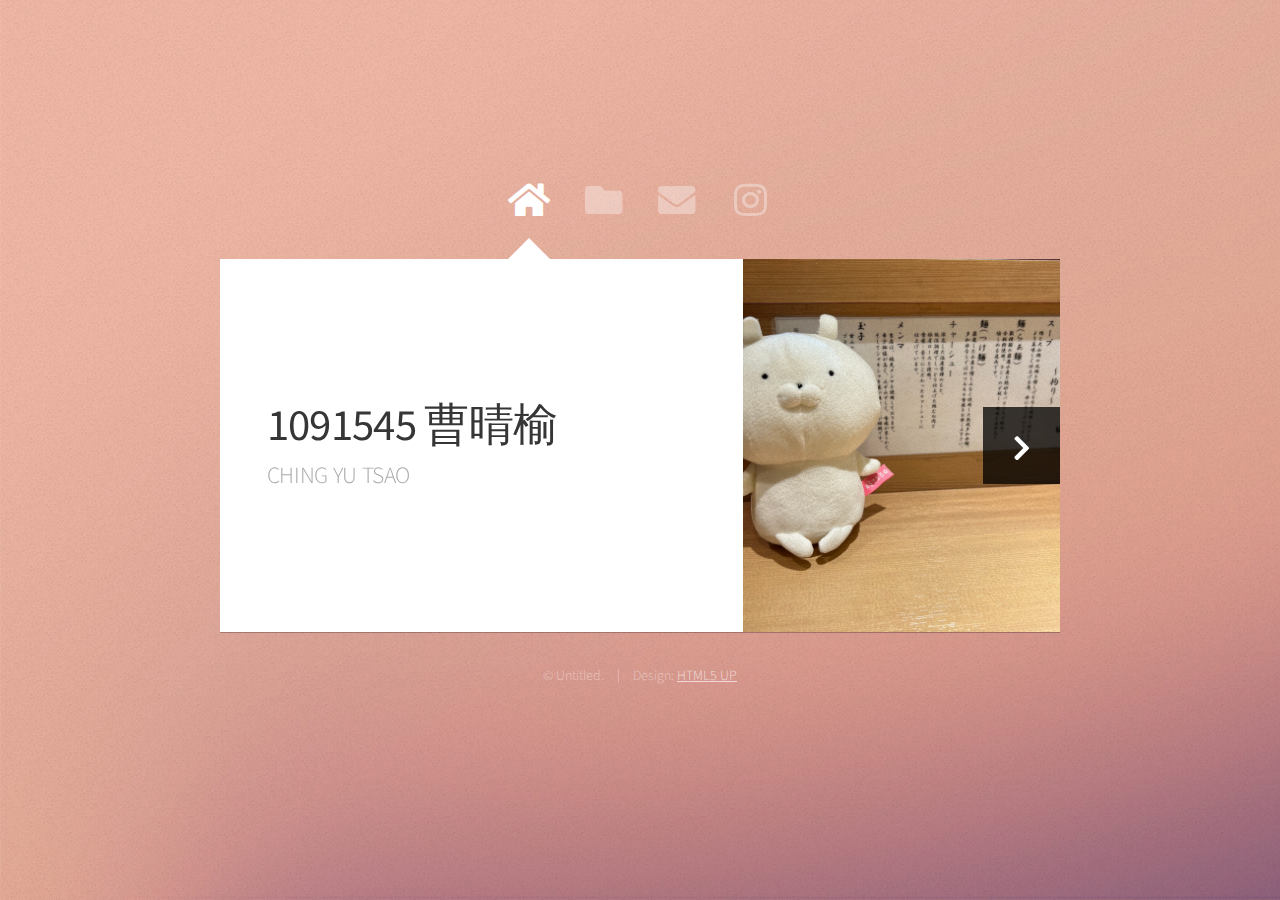
<file: index.html>
<!DOCTYPE HTML>
<html>
	<head>
		<title>1091545 曹晴榆 期中作業</title>
		<meta charset="utf-8" />
		<meta name="viewport" content="width=device-width, initial-scale=1, user-scalable=no" />
		<link rel="stylesheet" href="assets/css/main.css" />
		<noscript><link rel="stylesheet" href="assets/css/noscript.css" /></noscript>
	</head>
	<body class="is-preload">

		<!-- Wrapper-->
			<div id="wrapper">

				<!-- Nav -->
					<nav id="nav">
						<a href="#" class="icon solid fa-home"><span>Home</span></a>
						<a href="#work" class="icon solid fa-folder"><span>Work</span></a>
						<a href="#contact" class="icon solid fa-envelope"><span>Contact</span></a>
						<a href="https://www.instagram.com/chingyuu__/" class="icon brands fa-instagram"><span>Instagram</span></a>
					</nav>

				<!-- Main -->
					<div id="main">

						<!-- Me -->
							<article id="home" class="panel intro">
								<header>
									<h1>1091545 曹晴榆</h1>
									<p>CHING YU TSAO</p>
								</header>
								<a href="#work" class="jumplink pic">
									<span class="arrow icon solid fa-chevron-right"><span>See my work</span></span>
									<img src="images/me.jpg" alt="" />
								</a>
							</article>

						<!-- Work -->
							<article id="work" class="panel">
								<header>
									<h2 align="center">Work</h2>
								</header>
								<p align="center">作品集</p>
								<section>
									<div class="row">
										<div class="col-4 col-6-medium col-12-small">
											<a target="_blank" href="lab1\index.html" class="image fit"><img src="images/pic01.jpg" alt=""></a>
											<p align="center">LAB1</p>
										</div>
										<div class="col-4 col-6-medium col-12-small">
											<a target="_blank" href="lab2/index.html" class="image fit"><img src="images/pic02.jpg" alt=""></a>
											<p align="center">LAB2</p>
										</div>
										<div class="col-4 col-6-medium col-12-small">
											<a target="_blank" href="lab3/index.html" class="image fit"><img src="images/pic03.jpg" alt=""></a>
											<p align="center">LAB3</p>
										</div>
										<div class="col-4 col-6-medium col-12-small">
											<a target="_blank" href="SimpleRPG/index.html" class="image fit"><img src="images/pic04.jpg" alt=""></a>
											<p align="center">LAB4</p>
										</div>
										<div class="col-4 col-6-medium col-12-small">
											<a target="_blank" href="lab5/index.html" class="image fit"><img src="images/pic05.jpg" alt=""></a>
											<p align="center">LAB5</p>
										</div>
										<div class="col-4 col-6-medium col-12-small">
											<a target="_blank" href="SimpleRPG/index.html" class="image fit"><img src="images/pic04.jpg" alt=""></a>
											<p align="center">LAB4</p>
										</div>
										<div class="col-4 col-6-medium col-12-small">
											<a target="_blank" href="mix/index.html" class="image fit"><img src="images/pic05.jpg" alt=""></a>
											<p align="center">圖片合成</p>
										</div>
										<div class="col-4 col-6-medium col-12-small">
											<a target="_blank" href="rss/index.html" class="image fit"><img src="images/pic04.jpg" alt=""></a>
											<p align="center">rss</p>
										</div>
										<div class="col-4 col-6-medium col-12-small">
											<a target="_blank" href="todolist/index.html" class="image fit"><img src="images/pic03.jpg" alt=""></a>
											<p align="center">ToDoList</p>
										</div>
										<div class="col-4 col-6-medium col-12-small">
											<a target="_blank" href="video/index.html" class="image fit"><img src="images/pic02.jpg" alt=""></a>
											<p align="center">video</p>
										</div>
										<div class="col-4 col-6-medium col-12-small">
											<a target="_blank" href="weather/index.html" class="image fit"><img src="images/pic01.jpg" alt=""></a>
											<p align="center">weather</p>
										</div>
										<div class="col-4 col-6-medium col-12-small">
											<a target="_blank" href="presentation2/index.html" class="image fit"><img src="images/pic01.jpg" alt=""></a>
											<p align="center">pre</p>
										</div>
									</div>
								</section>
							</article>

						<!-- Contact -->
							<article id="contact" class="panel">
								<header>
									<h2>Contact Me</h2>
								</header>
								<form action="#" method="post">
									<div>
										<div class="row">
											<div class="col-6 col-12-medium">
												<input type="text" name="name" placeholder="Name" />
											</div>
											<div class="col-6 col-12-medium">
												<input type="text" name="email" placeholder="Email" />
											</div>
											<div class="col-12">
												<input type="text" name="subject" placeholder="Subject" />
											</div>
											<div class="col-12">
												<textarea name="message" placeholder="Message" rows="6"></textarea>
											</div>
											<div class="col-12">
												<input type="submit" value="Send Message" />
											</div>
										</div>
									</div>
								</form>
							</article>

					</div>

				<!-- Footer -->
					<div id="footer">
						<ul class="copyright">
							<li>&copy; Untitled.</li><li>Design: <a href="http://html5up.net">HTML5 UP</a></li>
						</ul>
					</div>

			</div>

		<!-- Scripts -->
			<script src="assets/js/jquery.min.js"></script>
			<script src="assets/js/browser.min.js"></script>
			<script src="assets/js/breakpoints.min.js"></script>
			<script src="assets/js/util.js"></script>
			<script src="assets/js/main.js"></script>

	</body>
</html>
</file>
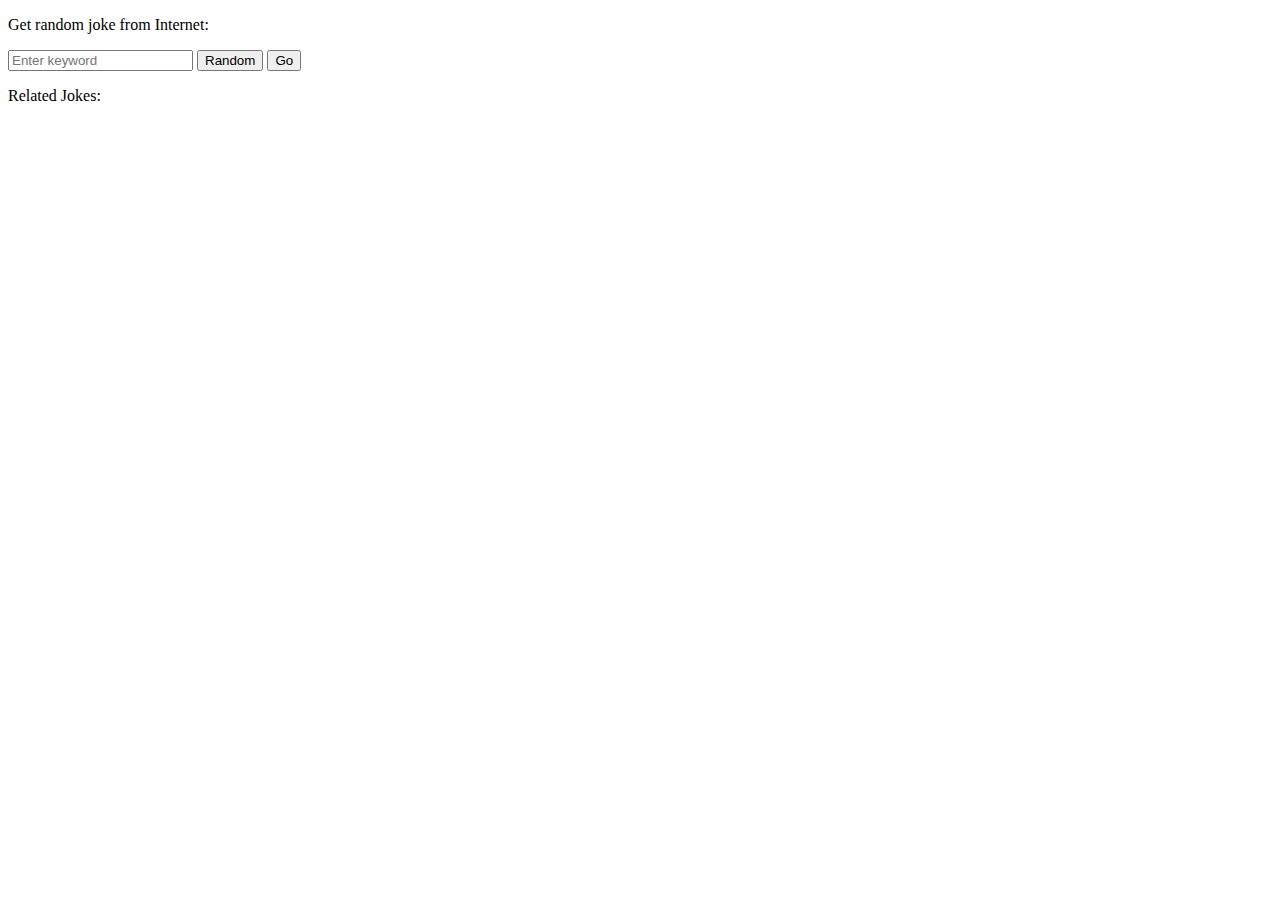
<file: joke/index.html>
<!DOCTYPE html>
<html>
    <head>
        <meta charset="utf-8">
        <title></title>
        <link rel="stylesheet" href="">
    </head>
    <body>
        <div>
            <p>
                Get random joke from Internet:<br>
                <pre id="showData"></pre>
            </p>
        </div>
        <input type="text" id="keywordInput" placeholder="Enter keyword">
        <button id="randomButton">Random</button>
        <button id="goButton">Go</button>
        <div id="relatedJokes">
            <p>Related Jokes:</p>
            <ul id="jokeList"></ul>
        </div>
        <script src="https://code.jquery.com/jquery-3.6.0.min.js"></script>
        <script src="main.js"></script>
    </body>
</html>
</file>
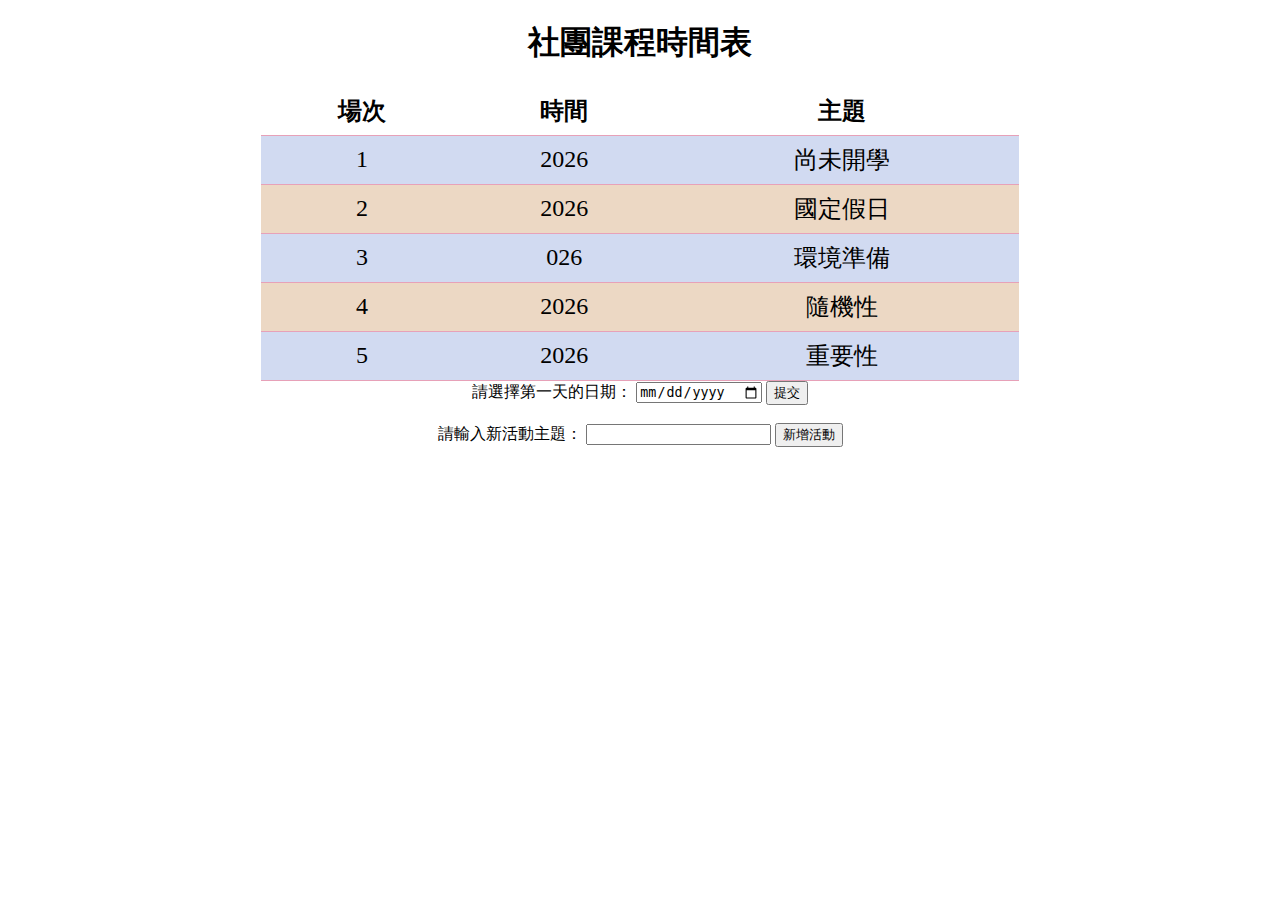
<file: lab2/index.html>
<!DOCTYPE html>
<html>
<head>
    <meta charset="utf-8">
    <title></title>
    <link rel="stylesheet" href="style.css">
    <script src="https://code.jquery.com/jquery-3.6.0.min.js"></script>
</head>
<body>
     <h1>社團課程時間表</h1>
    <table id="courseTable"></table>
    <label for="startDateInput">請選擇第一天的日期：</label>
    <input type="date" id="startDateInput">
    <button id="setStartDate">提交</button>
    <br><br>
    <label for="topicInput">請輸入新活動主題：</label>
    <input type="text" id="topicInput">
    <button id="addTopic">新增活動</button>
    <script src="https://code.jquery.com/jquery-3.6.0.min.js"></script>
    <script src="topic.js" async defer></script>
    <script src="main.js" async defer></script> 
    
</body>
</html>
</file>
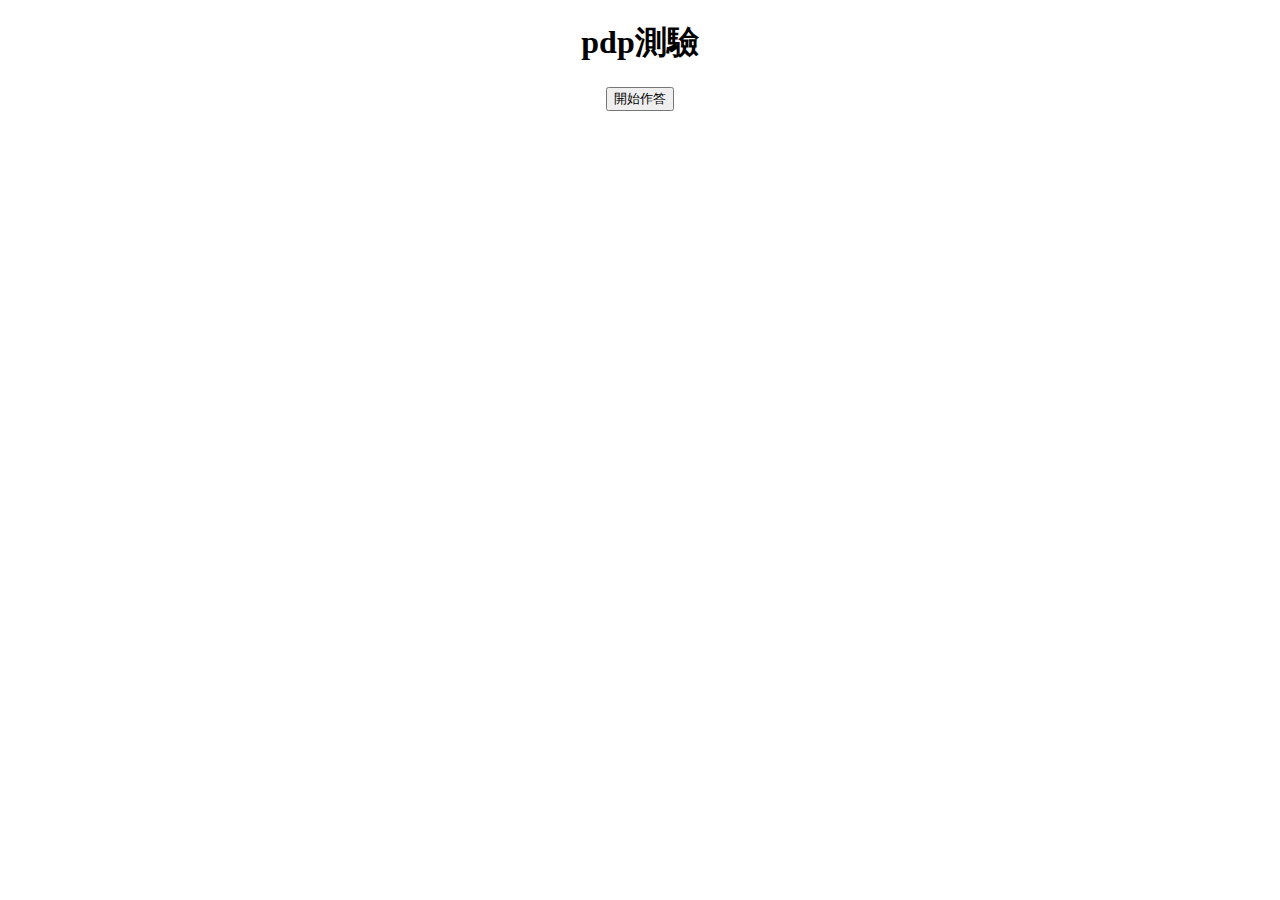
<file: lab3/index.html>
<!DOCTYPE html>
<html>
    <head>
        <meta charset="utf-8">
        <title>MindQuiz</title>
        <link rel="stylesheet"href="style.css">
    </head>
    <body>
        <h1>pdp測驗</h1>
        <div>
            <h2 id="question"></h2>
            <div id="options"></div>
        </div>
        <input id="startButton" type="button" value="開始作答">
        <script src="https://code.jquery.com/jquery-3.6.0.min.js"></script>
        <script src="data.js"></script>
        <script src="main.js"></script>
    </body>
</html>
</file>
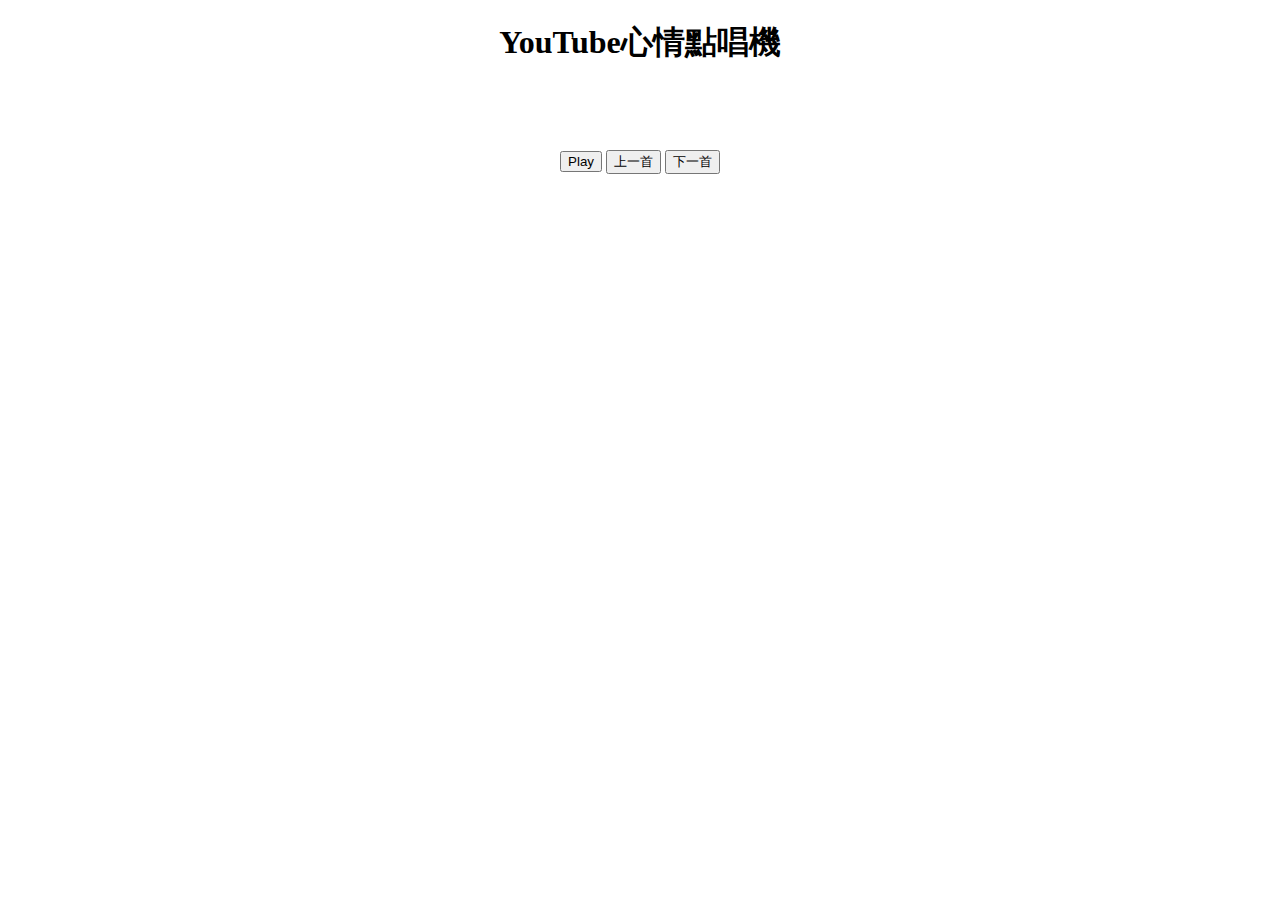
<file: lab5/index.html>
<!DOCTYPEhtml>
<html>
    <head>
        <meta charset="utf-8">
        <title>lab5</title>
        <link rel="stylesheet"href="style.css">
    </head>
    <body>
        <h1>YouTube心情點唱機</h1>
        <h2></h2><!--播放歌曲名稱放這裡-->
        <div id="player"></div><!--YouTubeVideoPlayer--><br>
        <!--<input id="playButton"type="button"value="Play">-->
        <button id="play-pause">Play</button>
        <button id="prev">上一首</button>
        <button id="next">下一首</button>        
        <script src="https://code.jquery.com/jquery-3.6.0.min.js"></script>
        <script src="https://www.youtube.com/iframe_api"></script>
        <script src="playlist.js"></script>
        <script src="main.js"></script>
    </body>
</html>
</file>
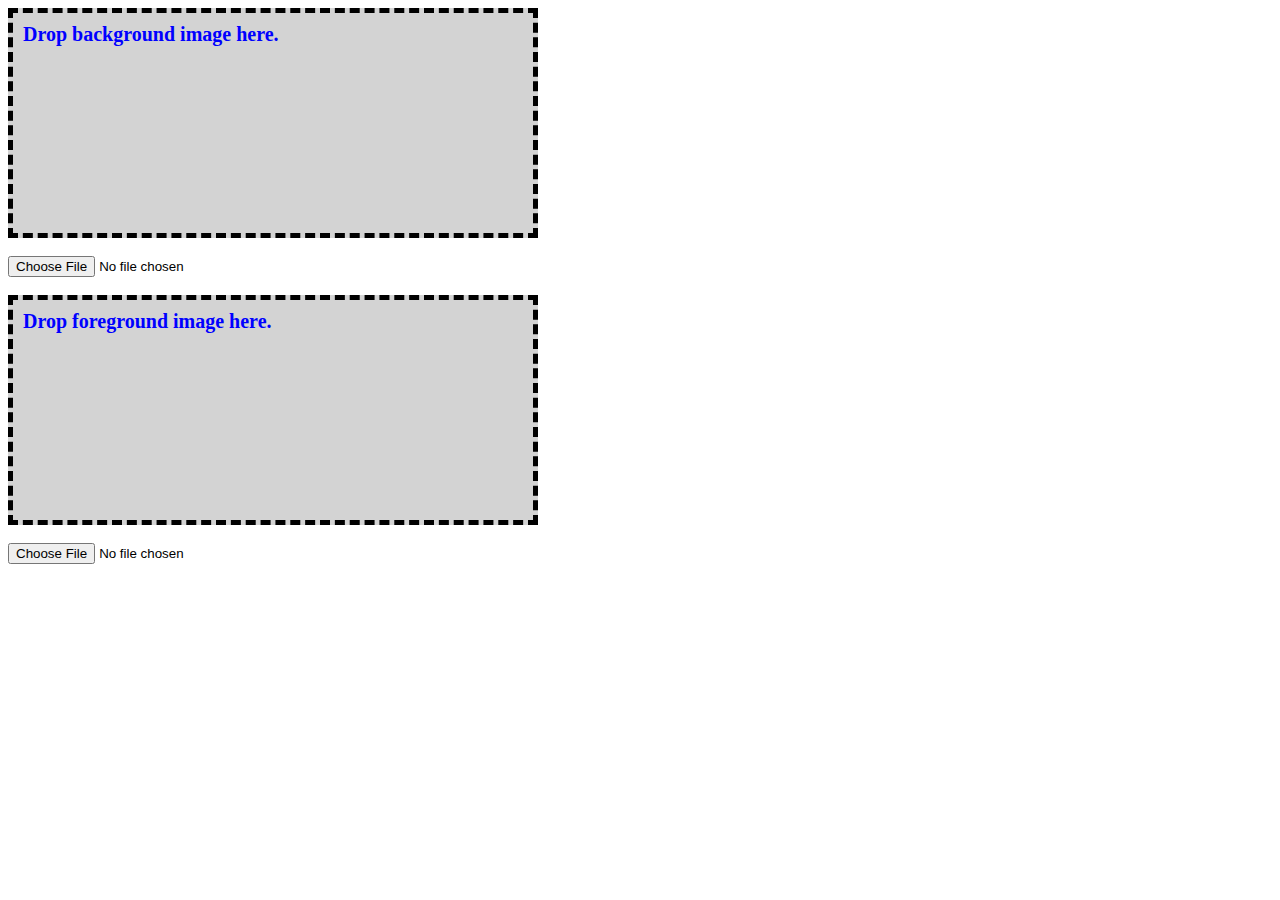
<file: mix/index.html>
<!DOCTYPE html>
<html>
    <head>
        <meta charset="utf-8">
        <title></title>
        <link rel="stylesheet" href="style.css">
    </head>
    <body>
        <div id="dropbox">Drop background image here.</div>
        <br>
        <input type="file" name="backgroundInput" id="backgroundInput" data-target="background-uploader">
        <br><br>
        <div id="dropbox2">Drop foreground image here.</div>
        <br>
        <input type="file" name="foregroundInput" id="foregroundInput" data-target="foreground-uploader">
        <br><br>
        <div id="imageContainer"></div>
        <!-- <button id="resetButton">重新使用</button> -->

        <script src="https://code.jquery.com/jquery-3.6.0.min.js"></script>
        <script src="main.js"></script>
    </body>
</html>
</file>
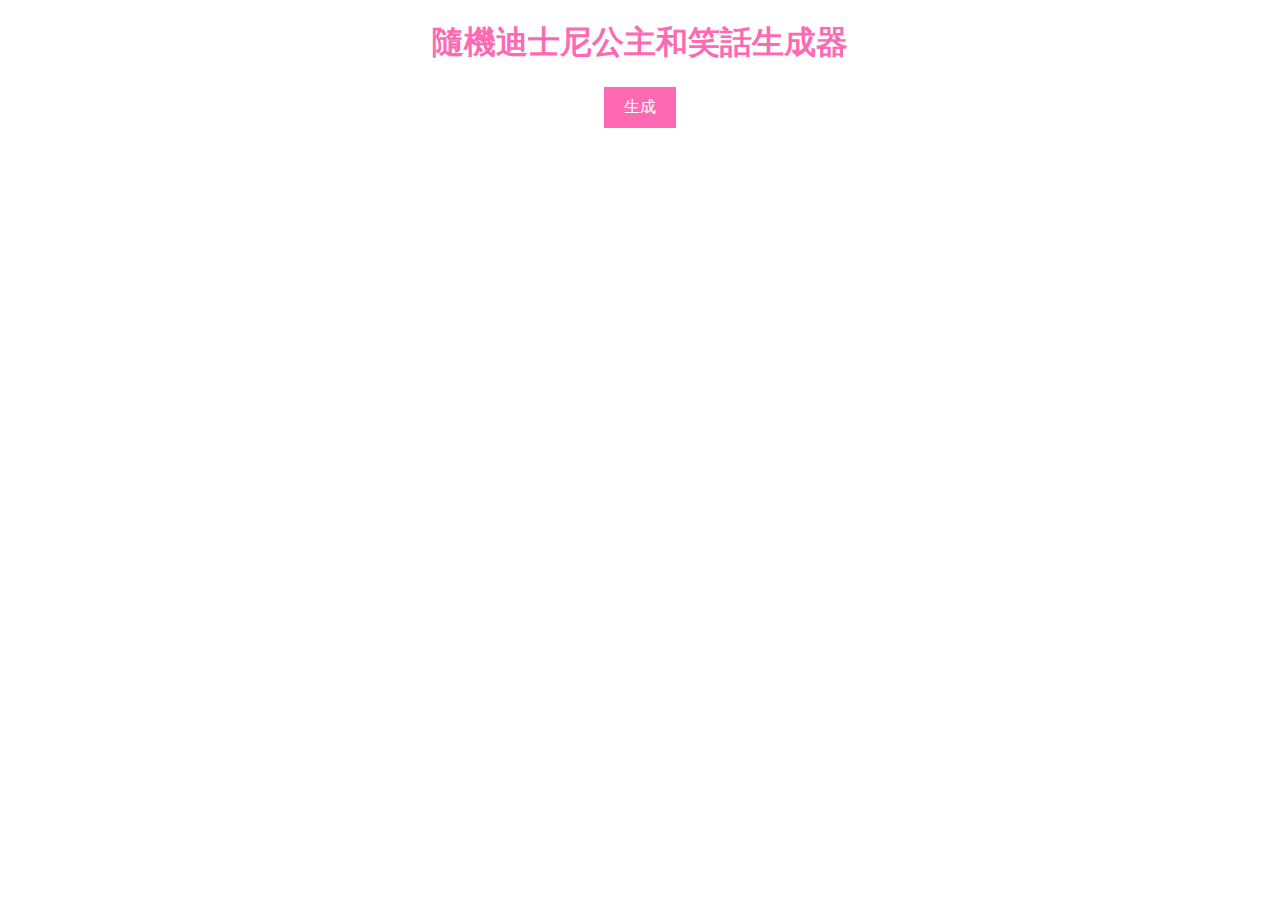
<file: presentation/index.html>
<!DOCTYPE html>
<html>
<head>
    <title>隨機迪士尼公主和笑話生成器</title>
    <script src="script.js"></script>
    <link rel="stylesheet" type="text/css" href="style.css">
</head>
<body>
    <h1>隨機迪士尼公主和笑話生成器</h1>
    <button onclick="generateRandomPrincess()">生成</button>
    <div id="princessInfo"></div>
    <div id="joke"></div>
</body>
</html>
</file>
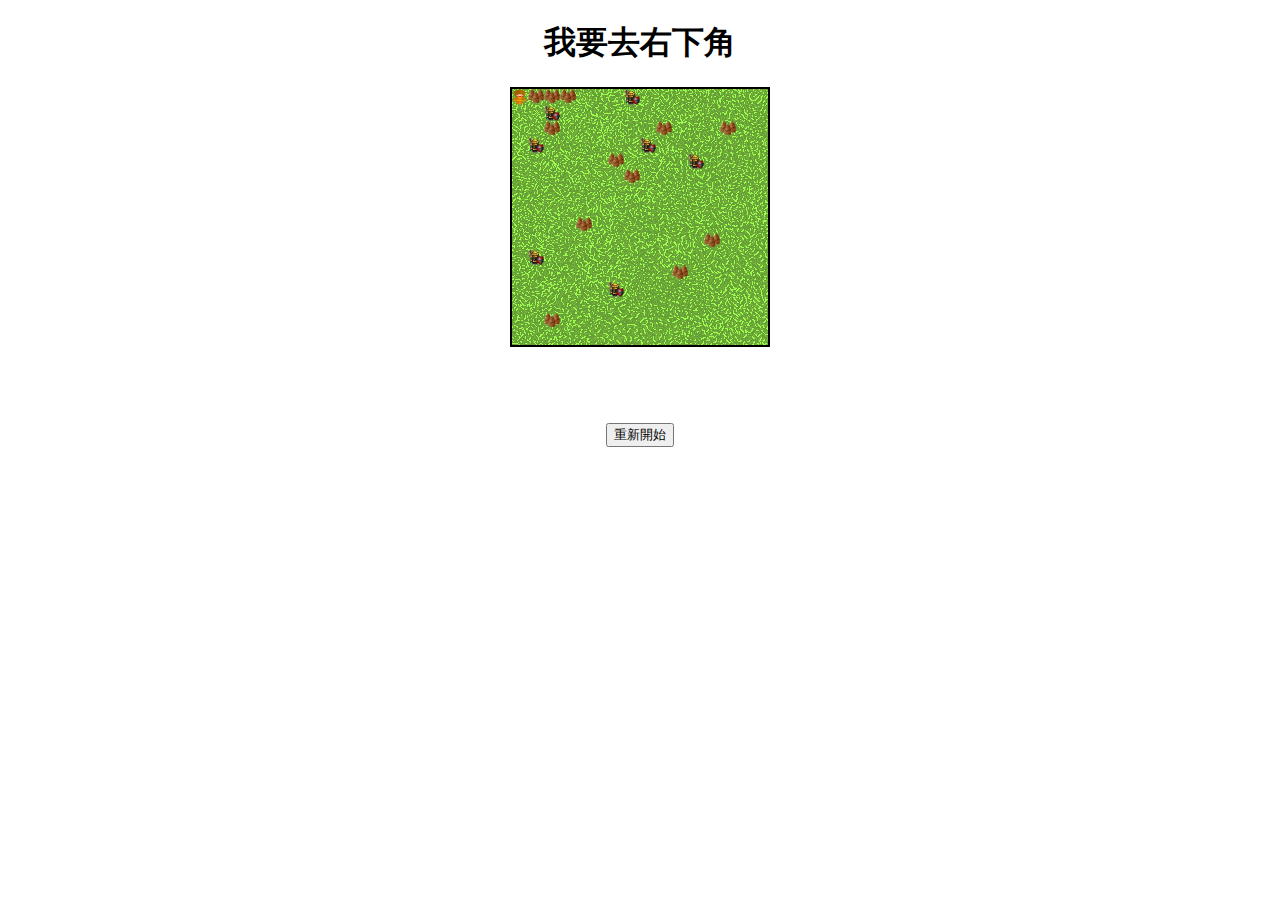
<file: SimpleRPG/index.html>
<!DOCTYPE html>
<html>
    <head>
        <meta charset="utf-8">
        <title>Simple RPG</title>
        <link rel="stylesheet" href="style.css">
    </head>
    <body>
        <h1>我要去右下角</h1>
        <div>
            <canvas id="myCanvas" width="256" height="256"></canvas>
            <p id="talkBox"></p>
        </div>
        <button id="restartBtn">重新開始</button>
        <script src="https://code.jquery.com/jquery-3.6.0.min.js"></script>
        <script src="main.js"></script>
    </body>
</html>
</file>
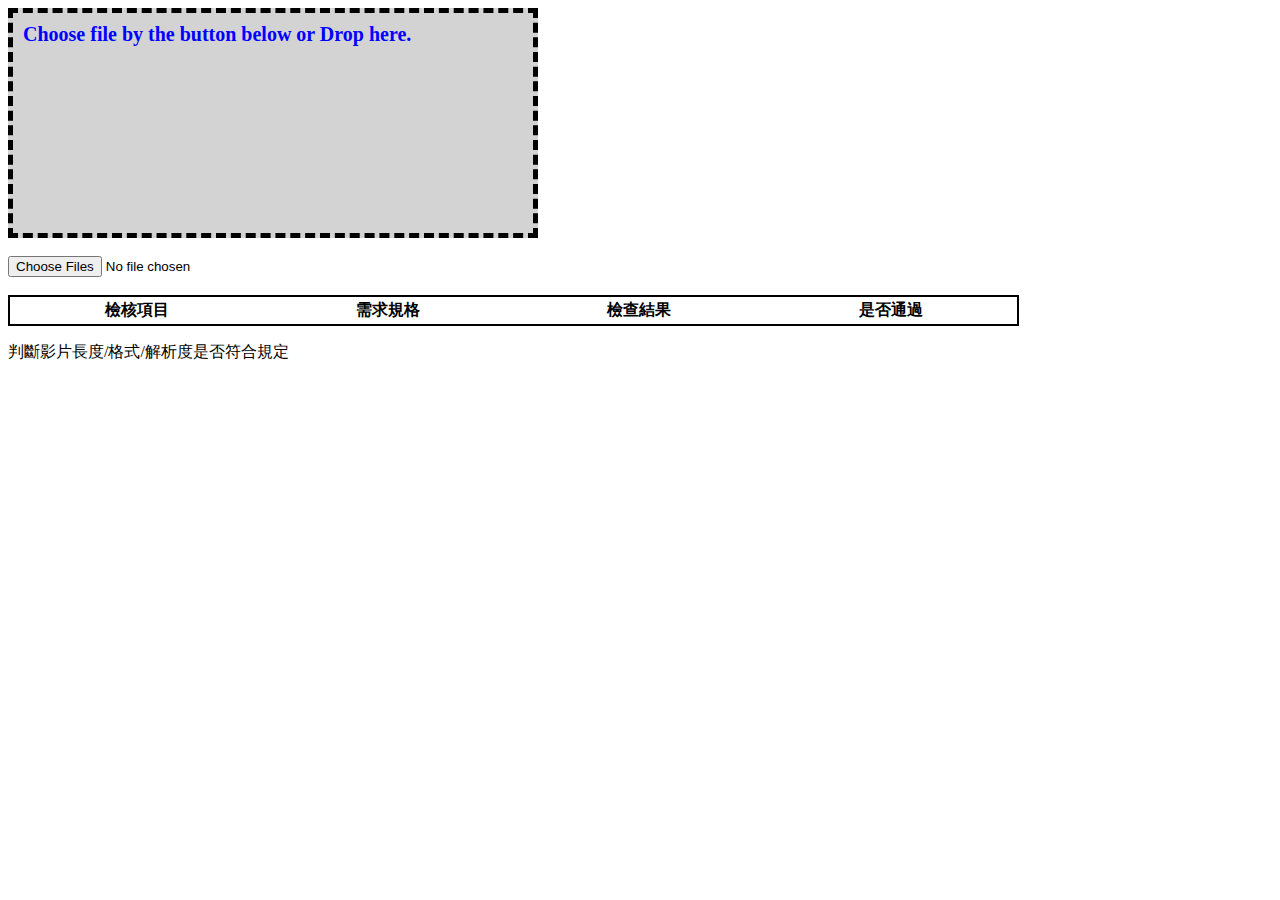
<file: video/index.html>
<!DOCTYPE html>
<html>
    <head>
        <meta charset="utf-8">
        <title></title>
        <link rel="stylesheet" href="style.css">
    </head>
    <body>
        <div id="dropbox">Choose file by the button below or Drop here.</div>
        <br>
        <input type="file" name="inputFile" id="inputFile" data-target="file-uploader" multiple>
        <br><br>
        <table>
            <tr>
                <th>檢核項目</th>
                <th>需求規格</th>
                <th>檢查結果</th>
                <th>是否通過</th>
            </tr>
        </table>
        <p>判斷影片長度/格式/解析度是否符合規定</p>
        <script src="https://code.jquery.com/jquery-3.6.0.min.js"></script>
        <script src="main.js"></script>
    </body>
</html>
</file>
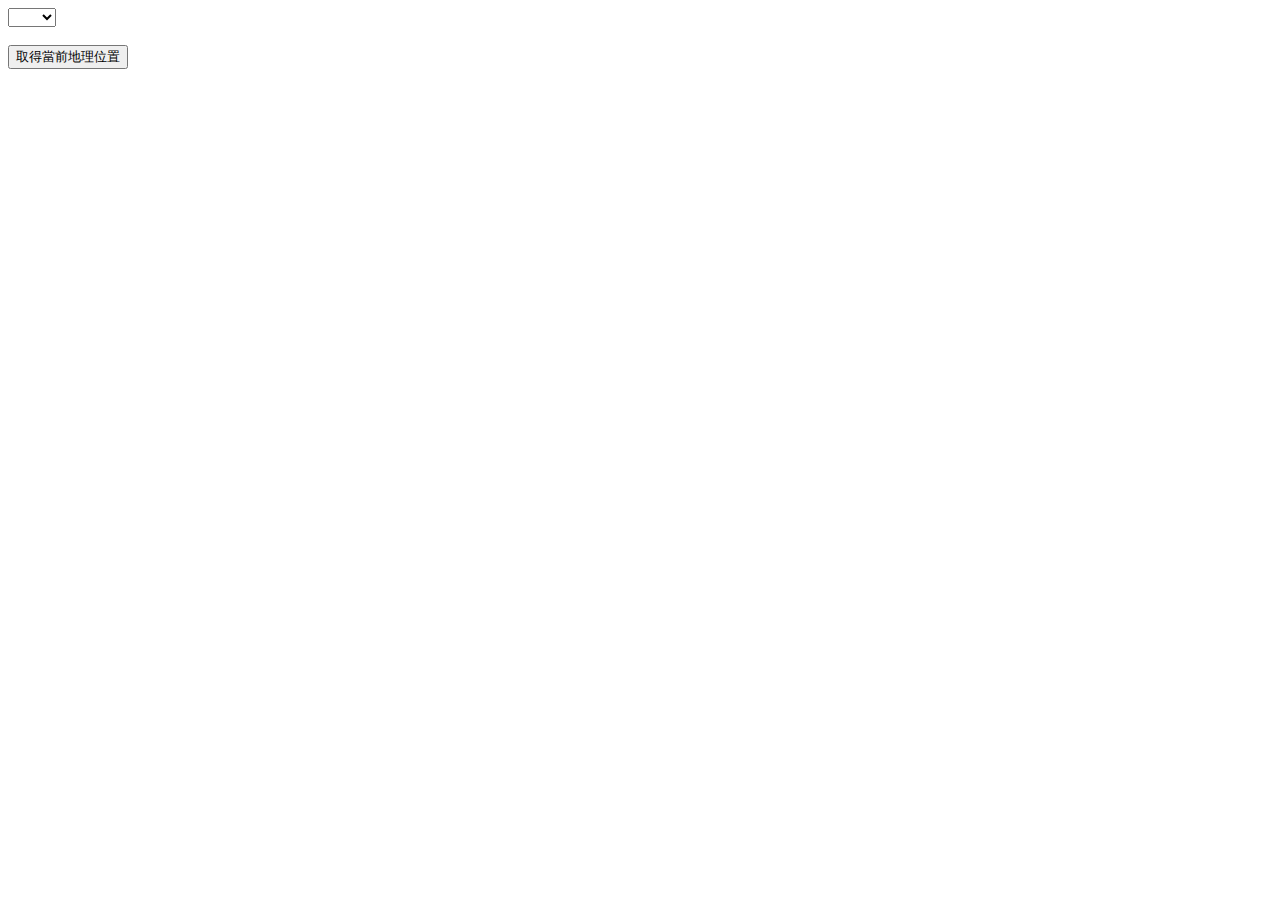
<file: weather/index.html>
<!DOCTYPE html>
<html>
    <head>
        <meta charset="utf-8">
        <title></title>
        <link rel="stylesheet" href="">
    </head>
    <body>
        <select id="citySelect"></select>
        <br>
        <div id="result"></div>
        <br>
        <button id="getLocationButton">取得當前地理位置</button>
        <br>
        <div id="currentLocationResult"></div>
        <script src="https://code.jquery.com/jquery-3.6.0.min.js"></script>
        <script src="main.js"></script>
    </body>
</html>
</file>
<file: assets/css/noscript.css>
/* Wrapper */

	#wrapper {
		opacity: 1 !important;
	}

/* Nav */

	#nav a {
		opacity: 1.0;
	}

		#nav a:before, #nav a:after {
			display: none;
		}

		#nav a span {
			top: 0;
			opacity: 1.0;
		}

			#nav a span:after {
				display: none;
			}

/* Main */

	#main {
		background: none;
		box-shadow: none;
	}

		#main > .panel {
			background: #ffffff;
			margin-bottom: 2em;
		}

			#main > .panel:last-child {
				margin-bottom: 0;
			}
</file>
<file: lab2/style.css>
body {
    text-align: center;
}

table {
    width: 60%;
    margin: auto;
    font-size: 1.5em;
    border-collapse: collapse;
}

th, td {
    border-bottom: 1px solid rgb(231, 161, 184);
    text-align: center;
    padding: 8px;
}

.odd-row {
    background-color: #ecd8c4;
}

.even-row {
    background-color: #d1daf1;
}
</file>
<file: lab3/style.css>
body{
    text-align:center;
}
</file>
<file: lab5/style.css>
body{
    text-align:center;
}
h2{/*預留歌曲名稱顯示空間*/
    height:32px;
    font-size:medium;
}
</file>
<file: mix/style.css>
table{
    border:2px solid black;
    width:80%;
}
td{
    border:1px solid black;
}
#thisFormatResult, #thisDurationResult{
    font-weight:bold;
}
#dropbox{
    width:500px;
    height:200px;
    padding:10px;
    background-color:lightgray;
    color:blue;
    font-weight:bold;
    font-size:20px;
    border:5px dashed black;
}
#dropbox2{
    width:500px;
    height:200px;
    padding:10px;
    background-color:lightgray;
    color:blue;
    font-weight:bold;
    font-size:20px;
    border:5px dashed black;
}
</file>
<file: presentation/style.css>
body {
    text-align: center;
}

h1 {
    color: #FF69B4;
}

button {
    background-color: #FF69B4;
    color: white;
    font-size: 16px;
    padding: 10px 20px;
    border: none;
    cursor: pointer;
}

#princessInfo, #joke {
    margin-top: 20px;
}
</file>
<file: SimpleRPG/style.css>
body{
    text-align: center;
}

canvas{
    border: 2px solid black;
    background-image: url(images/grasses68.gif);
}

#talkBox{
    height: 20px;
    color: brown;
    font-size: 26px;
    font-weight: bold;
}
</file>
<file: video/style.css>
table{
    border:2px solid black;
    width:80%;
}
td{
    border:1px solid black;
}
#thisFormatResult, #thisDurationResult{
    font-weight:bold;
}
#dropbox{
    width:500px;
    height:200px;
    padding:10px;
    background-color:lightgray;
    color:blue;
    font-weight:bold;
    font-size:20px;
    border:5px dashed black;
}
</file>
<file: assets/css/main.css>
@import url("https://fonts.googleapis.com/css?family=Source+Sans+Pro:300,400,300italic,400italic");
@import url("fontawesome-all.min.css");

html, body, div, span, applet, object,
iframe, h1, h2, h3, h4, h5, h6, p, blockquote,
pre, a, abbr, acronym, address, big, cite,
code, del, dfn, em, img, ins, kbd, q, s, samp,
small, strike, strong, sub, sup, tt, var, b,
u, i, center, dl, dt, dd, ol, ul, li, fieldset,
form, label, legend, table, caption, tbody,
tfoot, thead, tr, th, td, article, aside,
canvas, details, embed, figure, figcaption,
footer, header, hgroup, menu, nav, output, ruby,
section, summary, time, mark, audio, video {
	margin: 0;
	padding: 0;
	border: 0;
	font-size: 100%;
	font: inherit;
	vertical-align: baseline;}

article, aside, details, figcaption, figure,
footer, header, hgroup, menu, nav, section {
	display: block;}

body {
	line-height: 1;
}

ol, ul {
	list-style: none;
}

blockquote, q {
	quotes: none;
}

	blockquote:before, blockquote:after, q:before, q:after {
		content: '';
		content: none;
	}

table {
	border-collapse: collapse;
	border-spacing: 0;
}

body {
	-webkit-text-size-adjust: none;
}

mark {
	background-color: transparent;
	color: inherit;
}

input::-moz-focus-inner {
	border: 0;
	padding: 0;
}

input, select, textarea {
	-moz-appearance: none;
	-webkit-appearance: none;
	-ms-appearance: none;
	appearance: none;
}

/* Row */

	.row {
		display: flex;
		flex-wrap: wrap;
		box-sizing: border-box;
		align-items: stretch;
	}

		.row > * {
			box-sizing: border-box;
		}

		.row.gtr-uniform > * > :last-child {
			margin-bottom: 0;
		}

		.row.aln-left {
			justify-content: flex-start;
		}

		.row.aln-center {
			justify-content: center;
		}

		.row.aln-right {
			justify-content: flex-end;
		}

		.row.aln-top {
			align-items: flex-start;
		}

		.row.aln-middle {
			align-items: center;
		}

		.row.aln-bottom {
			align-items: flex-end;
		}

		.row > .imp {
			order: -1;
		}

		.row > .col-1 {
			width: 8.33333%;
		}

		.row > .off-1 {
			margin-left: 8.33333%;
		}

		.row > .col-2 {
			width: 16.66667%;
		}

		.row > .off-2 {
			margin-left: 16.66667%;
		}

		.row > .col-3 {
			width: 25%;
		}

		.row > .off-3 {
			margin-left: 25%;
		}

		.row > .col-4 {
			width: 33.33333%;
		}

		.row > .off-4 {
			margin-left: 33.33333%;
		}

		.row > .col-5 {
			width: 41.66667%;
		}

		.row > .off-5 {
			margin-left: 41.66667%;
		}

		.row > .col-6 {
			width: 50%;
		}

		.row > .off-6 {
			margin-left: 50%;
		}

		.row > .col-7 {
			width: 58.33333%;
		}

		.row > .off-7 {
			margin-left: 58.33333%;
		}

		.row > .col-8 {
			width: 66.66667%;
		}

		.row > .off-8 {
			margin-left: 66.66667%;
		}

		.row > .col-9 {
			width: 75%;
		}

		.row > .off-9 {
			margin-left: 75%;
		}

		.row > .col-10 {
			width: 83.33333%;
		}

		.row > .off-10 {
			margin-left: 83.33333%;
		}

		.row > .col-11 {
			width: 91.66667%;
		}

		.row > .off-11 {
			margin-left: 91.66667%;
		}

		.row > .col-12 {
			width: 100%;
		}

		.row > .off-12 {
			margin-left: 100%;
		}

		.row.gtr-0 {
			margin-top: 0em;
			margin-left: 0em;
		}

			.row.gtr-0 > * {
				padding: 0em 0 0 0em;
			}

			.row.gtr-0.gtr-uniform {
				margin-top: 0em;
			}

				.row.gtr-0.gtr-uniform > * {
					padding-top: 0em;
				}

		.row.gtr-25 {
			margin-top: -0.3125em;
			margin-left: -0.3125em;
		}

			.row.gtr-25 > * {
				padding: 0.3125em 0 0 0.3125em;
			}

			.row.gtr-25.gtr-uniform {
				margin-top: -0.3125em;
			}

				.row.gtr-25.gtr-uniform > * {
					padding-top: 0.3125em;
				}

		.row.gtr-50 {
			margin-top: -0.625em;
			margin-left: -0.625em;
		}

			.row.gtr-50 > * {
				padding: 0.625em 0 0 0.625em;
			}

			.row.gtr-50.gtr-uniform {
				margin-top: -0.625em;
			}

				.row.gtr-50.gtr-uniform > * {
					padding-top: 0.625em;
				}

		.row {
			margin-top: -1.25em;
			margin-left: -1.25em;
		}

			.row > * {
				padding: 1.25em 0 0 1.25em;
			}

			.row.gtr-uniform {
				margin-top: -1.25em;
			}

				.row.gtr-uniform > * {
					padding-top: 1.25em;
				}

		.row.gtr-150 {
			margin-top: -1.875em;
			margin-left: -1.875em;
		}

			.row.gtr-150 > * {
				padding: 1.875em 0 0 1.875em;
			}

			.row.gtr-150.gtr-uniform {
				margin-top: -1.875em;
			}

				.row.gtr-150.gtr-uniform > * {
					padding-top: 1.875em;
				}

		.row.gtr-200 {
			margin-top: -2.5em;
			margin-left: -2.5em;
		}

			.row.gtr-200 > * {
				padding: 2.5em 0 0 2.5em;
			}

			.row.gtr-200.gtr-uniform {
				margin-top: -2.5em;
			}

				.row.gtr-200.gtr-uniform > * {
					padding-top: 2.5em;
				}

		@media screen and (max-width: 1680px) {

			.row {
				display: flex;
				flex-wrap: wrap;
				box-sizing: border-box;
				align-items: stretch;
			}

				.row > * {
					box-sizing: border-box;
				}

				.row.gtr-uniform > * > :last-child {
					margin-bottom: 0;
				}

				.row.aln-left {
					justify-content: flex-start;
				}

				.row.aln-center {
					justify-content: center;
				}

				.row.aln-right {
					justify-content: flex-end;
				}

				.row.aln-top {
					align-items: flex-start;
				}

				.row.aln-middle {
					align-items: center;
				}

				.row.aln-bottom {
					align-items: flex-end;
				}

				.row > .imp-xlarge {
					order: -1;
				}

				.row > .col-1-xlarge {
					width: 8.33333%;
				}

				.row > .off-1-xlarge {
					margin-left: 8.33333%;
				}

				.row > .col-2-xlarge {
					width: 16.66667%;
				}

				.row > .off-2-xlarge {
					margin-left: 16.66667%;
				}

				.row > .col-3-xlarge {
					width: 25%;
				}

				.row > .off-3-xlarge {
					margin-left: 25%;
				}

				.row > .col-4-xlarge {
					width: 33.33333%;
				}

				.row > .off-4-xlarge {
					margin-left: 33.33333%;
				}

				.row > .col-5-xlarge {
					width: 41.66667%;
				}

				.row > .off-5-xlarge {
					margin-left: 41.66667%;
				}

				.row > .col-6-xlarge {
					width: 50%;
				}

				.row > .off-6-xlarge {
					margin-left: 50%;
				}

				.row > .col-7-xlarge {
					width: 58.33333%;
				}

				.row > .off-7-xlarge {
					margin-left: 58.33333%;
				}

				.row > .col-8-xlarge {
					width: 66.66667%;
				}

				.row > .off-8-xlarge {
					margin-left: 66.66667%;
				}

				.row > .col-9-xlarge {
					width: 75%;
				}

				.row > .off-9-xlarge {
					margin-left: 75%;
				}

				.row > .col-10-xlarge {
					width: 83.33333%;
				}

				.row > .off-10-xlarge {
					margin-left: 83.33333%;
				}

				.row > .col-11-xlarge {
					width: 91.66667%;
				}

				.row > .off-11-xlarge {
					margin-left: 91.66667%;
				}

				.row > .col-12-xlarge {
					width: 100%;
				}

				.row > .off-12-xlarge {
					margin-left: 100%;
				}

				.row.gtr-0 {
					margin-top: 0em;
					margin-left: 0em;
				}

					.row.gtr-0 > * {
						padding: 0em 0 0 0em;
					}

					.row.gtr-0.gtr-uniform {
						margin-top: 0em;
					}

						.row.gtr-0.gtr-uniform > * {
							padding-top: 0em;
						}

				.row.gtr-25 {
					margin-top: -0.3125em;
					margin-left: -0.3125em;
				}

					.row.gtr-25 > * {
						padding: 0.3125em 0 0 0.3125em;
					}

					.row.gtr-25.gtr-uniform {
						margin-top: -0.3125em;
					}

						.row.gtr-25.gtr-uniform > * {
							padding-top: 0.3125em;
						}

				.row.gtr-50 {
					margin-top: -0.625em;
					margin-left: -0.625em;
				}

					.row.gtr-50 > * {
						padding: 0.625em 0 0 0.625em;
					}

					.row.gtr-50.gtr-uniform {
						margin-top: -0.625em;
					}

						.row.gtr-50.gtr-uniform > * {
							padding-top: 0.625em;
						}

				.row {
					margin-top: -1.25em;
					margin-left: -1.25em;
				}

					.row > * {
						padding: 1.25em 0 0 1.25em;
					}

					.row.gtr-uniform {
						margin-top: -1.25em;
					}

						.row.gtr-uniform > * {
							padding-top: 1.25em;
						}

				.row.gtr-150 {
					margin-top: -1.875em;
					margin-left: -1.875em;
				}

					.row.gtr-150 > * {
						padding: 1.875em 0 0 1.875em;
					}

					.row.gtr-150.gtr-uniform {
						margin-top: -1.875em;
					}

						.row.gtr-150.gtr-uniform > * {
							padding-top: 1.875em;
						}

				.row.gtr-200 {
					margin-top: -2.5em;
					margin-left: -2.5em;
				}

					.row.gtr-200 > * {
						padding: 2.5em 0 0 2.5em;
					}

					.row.gtr-200.gtr-uniform {
						margin-top: -2.5em;
					}

						.row.gtr-200.gtr-uniform > * {
							padding-top: 2.5em;
						}

		}

		@media screen and (max-width: 1280px) {

			.row {
				display: flex;
				flex-wrap: wrap;
				box-sizing: border-box;
				align-items: stretch;
			}

				.row > * {
					box-sizing: border-box;
				}

				.row.gtr-uniform > * > :last-child {
					margin-bottom: 0;
				}

				.row.aln-left {
					justify-content: flex-start;
				}

				.row.aln-center {
					justify-content: center;
				}

				.row.aln-right {
					justify-content: flex-end;
				}

				.row.aln-top {
					align-items: flex-start;
				}

				.row.aln-middle {
					align-items: center;
				}

				.row.aln-bottom {
					align-items: flex-end;
				}

				.row > .imp-large {
					order: -1;
				}

				.row > .col-1-large {
					width: 8.33333%;
				}

				.row > .off-1-large {
					margin-left: 8.33333%;
				}

				.row > .col-2-large {
					width: 16.66667%;
				}

				.row > .off-2-large {
					margin-left: 16.66667%;
				}

				.row > .col-3-large {
					width: 25%;
				}

				.row > .off-3-large {
					margin-left: 25%;
				}

				.row > .col-4-large {
					width: 33.33333%;
				}

				.row > .off-4-large {
					margin-left: 33.33333%;
				}

				.row > .col-5-large {
					width: 41.66667%;
				}

				.row > .off-5-large {
					margin-left: 41.66667%;
				}

				.row > .col-6-large {
					width: 50%;
				}

				.row > .off-6-large {
					margin-left: 50%;
				}

				.row > .col-7-large {
					width: 58.33333%;
				}

				.row > .off-7-large {
					margin-left: 58.33333%;
				}

				.row > .col-8-large {
					width: 66.66667%;
				}

				.row > .off-8-large {
					margin-left: 66.66667%;
				}

				.row > .col-9-large {
					width: 75%;
				}

				.row > .off-9-large {
					margin-left: 75%;
				}

				.row > .col-10-large {
					width: 83.33333%;
				}

				.row > .off-10-large {
					margin-left: 83.33333%;
				}

				.row > .col-11-large {
					width: 91.66667%;
				}

				.row > .off-11-large {
					margin-left: 91.66667%;
				}

				.row > .col-12-large {
					width: 100%;
				}

				.row > .off-12-large {
					margin-left: 100%;
				}

				.row.gtr-0 {
					margin-top: 0em;
					margin-left: 0em;
				}

					.row.gtr-0 > * {
						padding: 0em 0 0 0em;
					}

					.row.gtr-0.gtr-uniform {
						margin-top: 0em;
					}

						.row.gtr-0.gtr-uniform > * {
							padding-top: 0em;
						}

				.row.gtr-25 {
					margin-top: -0.3125em;
					margin-left: -0.3125em;
				}

					.row.gtr-25 > * {
						padding: 0.3125em 0 0 0.3125em;
					}

					.row.gtr-25.gtr-uniform {
						margin-top: -0.3125em;
					}

						.row.gtr-25.gtr-uniform > * {
							padding-top: 0.3125em;
						}

				.row.gtr-50 {
					margin-top: -0.625em;
					margin-left: -0.625em;
				}

					.row.gtr-50 > * {
						padding: 0.625em 0 0 0.625em;
					}

					.row.gtr-50.gtr-uniform {
						margin-top: -0.625em;
					}

						.row.gtr-50.gtr-uniform > * {
							padding-top: 0.625em;
						}

				.row {
					margin-top: -1.25em;
					margin-left: -1.25em;
				}

					.row > * {
						padding: 1.25em 0 0 1.25em;
					}

					.row.gtr-uniform {
						margin-top: -1.25em;
					}

						.row.gtr-uniform > * {
							padding-top: 1.25em;
						}

				.row.gtr-150 {
					margin-top: -1.875em;
					margin-left: -1.875em;
				}

					.row.gtr-150 > * {
						padding: 1.875em 0 0 1.875em;
					}

					.row.gtr-150.gtr-uniform {
						margin-top: -1.875em;
					}

						.row.gtr-150.gtr-uniform > * {
							padding-top: 1.875em;
						}

				.row.gtr-200 {
					margin-top: -2.5em;
					margin-left: -2.5em;
				}

					.row.gtr-200 > * {
						padding: 2.5em 0 0 2.5em;
					}

					.row.gtr-200.gtr-uniform {
						margin-top: -2.5em;
					}

						.row.gtr-200.gtr-uniform > * {
							padding-top: 2.5em;
						}

		}

		@media screen and (max-width: 980px) {

			.row {
				display: flex;
				flex-wrap: wrap;
				box-sizing: border-box;
				align-items: stretch;
			}

				.row > * {
					box-sizing: border-box;
				}

				.row.gtr-uniform > * > :last-child {
					margin-bottom: 0;
				}

				.row.aln-left {
					justify-content: flex-start;
				}

				.row.aln-center {
					justify-content: center;
				}

				.row.aln-right {
					justify-content: flex-end;
				}

				.row.aln-top {
					align-items: flex-start;
				}

				.row.aln-middle {
					align-items: center;
				}

				.row.aln-bottom {
					align-items: flex-end;
				}

				.row > .imp-medium {
					order: -1;
				}

				.row > .col-1-medium {
					width: 8.33333%;
				}

				.row > .off-1-medium {
					margin-left: 8.33333%;
				}

				.row > .col-2-medium {
					width: 16.66667%;
				}

				.row > .off-2-medium {
					margin-left: 16.66667%;
				}

				.row > .col-3-medium {
					width: 25%;
				}

				.row > .off-3-medium {
					margin-left: 25%;
				}

				.row > .col-4-medium {
					width: 33.33333%;
				}

				.row > .off-4-medium {
					margin-left: 33.33333%;
				}

				.row > .col-5-medium {
					width: 41.66667%;
				}

				.row > .off-5-medium {
					margin-left: 41.66667%;
				}

				.row > .col-6-medium {
					width: 50%;
				}

				.row > .off-6-medium {
					margin-left: 50%;
				}

				.row > .col-7-medium {
					width: 58.33333%;
				}

				.row > .off-7-medium {
					margin-left: 58.33333%;
				}

				.row > .col-8-medium {
					width: 66.66667%;
				}

				.row > .off-8-medium {
					margin-left: 66.66667%;
				}

				.row > .col-9-medium {
					width: 75%;
				}

				.row > .off-9-medium {
					margin-left: 75%;
				}

				.row > .col-10-medium {
					width: 83.33333%;
				}

				.row > .off-10-medium {
					margin-left: 83.33333%;
				}

				.row > .col-11-medium {
					width: 91.66667%;
				}

				.row > .off-11-medium {
					margin-left: 91.66667%;
				}

				.row > .col-12-medium {
					width: 100%;
				}

				.row > .off-12-medium {
					margin-left: 100%;
				}

				.row.gtr-0 {
					margin-top: 0em;
					margin-left: 0em;
				}

					.row.gtr-0 > * {
						padding: 0em 0 0 0em;
					}

					.row.gtr-0.gtr-uniform {
						margin-top: 0em;
					}

						.row.gtr-0.gtr-uniform > * {
							padding-top: 0em;
						}

				.row.gtr-25 {
					margin-top: -0.3125em;
					margin-left: -0.3125em;
				}

					.row.gtr-25 > * {
						padding: 0.3125em 0 0 0.3125em;
					}

					.row.gtr-25.gtr-uniform {
						margin-top: -0.3125em;
					}

						.row.gtr-25.gtr-uniform > * {
							padding-top: 0.3125em;
						}

				.row.gtr-50 {
					margin-top: -0.625em;
					margin-left: -0.625em;
				}

					.row.gtr-50 > * {
						padding: 0.625em 0 0 0.625em;
					}

					.row.gtr-50.gtr-uniform {
						margin-top: -0.625em;
					}

						.row.gtr-50.gtr-uniform > * {
							padding-top: 0.625em;
						}

				.row {
					margin-top: -1.25em;
					margin-left: -1.25em;
				}

					.row > * {
						padding: 1.25em 0 0 1.25em;
					}

					.row.gtr-uniform {
						margin-top: -1.25em;
					}

						.row.gtr-uniform > * {
							padding-top: 1.25em;
						}

				.row.gtr-150 {
					margin-top: -1.875em;
					margin-left: -1.875em;
				}

					.row.gtr-150 > * {
						padding: 1.875em 0 0 1.875em;
					}

					.row.gtr-150.gtr-uniform {
						margin-top: -1.875em;
					}

						.row.gtr-150.gtr-uniform > * {
							padding-top: 1.875em;
						}

				.row.gtr-200 {
					margin-top: -2.5em;
					margin-left: -2.5em;
				}

					.row.gtr-200 > * {
						padding: 2.5em 0 0 2.5em;
					}

					.row.gtr-200.gtr-uniform {
						margin-top: -2.5em;
					}

						.row.gtr-200.gtr-uniform > * {
							padding-top: 2.5em;
						}

		}

		@media screen and (max-width: 736px) {

			.row {
				display: flex;
				flex-wrap: wrap;
				box-sizing: border-box;
				align-items: stretch;
			}

				.row > * {
					box-sizing: border-box;
				}

				.row.gtr-uniform > * > :last-child {
					margin-bottom: 0;
				}

				.row.aln-left {
					justify-content: flex-start;
				}

				.row.aln-center {
					justify-content: center;
				}

				.row.aln-right {
					justify-content: flex-end;
				}

				.row.aln-top {
					align-items: flex-start;
				}

				.row.aln-middle {
					align-items: center;
				}

				.row.aln-bottom {
					align-items: flex-end;
				}

				.row > .imp-small {
					order: -1;
				}

				.row > .col-1-small {
					width: 8.33333%;
				}

				.row > .off-1-small {
					margin-left: 8.33333%;
				}

				.row > .col-2-small {
					width: 16.66667%;
				}

				.row > .off-2-small {
					margin-left: 16.66667%;
				}

				.row > .col-3-small {
					width: 25%;
				}

				.row > .off-3-small {
					margin-left: 25%;
				}

				.row > .col-4-small {
					width: 33.33333%;
				}

				.row > .off-4-small {
					margin-left: 33.33333%;
				}

				.row > .col-5-small {
					width: 41.66667%;
				}

				.row > .off-5-small {
					margin-left: 41.66667%;
				}

				.row > .col-6-small {
					width: 50%;
				}

				.row > .off-6-small {
					margin-left: 50%;
				}

				.row > .col-7-small {
					width: 58.33333%;
				}

				.row > .off-7-small {
					margin-left: 58.33333%;
				}

				.row > .col-8-small {
					width: 66.66667%;
				}

				.row > .off-8-small {
					margin-left: 66.66667%;
				}

				.row > .col-9-small {
					width: 75%;
				}

				.row > .off-9-small {
					margin-left: 75%;
				}

				.row > .col-10-small {
					width: 83.33333%;
				}

				.row > .off-10-small {
					margin-left: 83.33333%;
				}

				.row > .col-11-small {
					width: 91.66667%;
				}

				.row > .off-11-small {
					margin-left: 91.66667%;
				}

				.row > .col-12-small {
					width: 100%;
				}

				.row > .off-12-small {
					margin-left: 100%;
				}

				.row.gtr-0 {
					margin-top: 0em;
					margin-left: 0em;
				}

					.row.gtr-0 > * {
						padding: 0em 0 0 0em;
					}

					.row.gtr-0.gtr-uniform {
						margin-top: 0em;
					}

						.row.gtr-0.gtr-uniform > * {
							padding-top: 0em;
						}

				.row.gtr-25 {
					margin-top: -0.3125em;
					margin-left: -0.3125em;
				}

					.row.gtr-25 > * {
						padding: 0.3125em 0 0 0.3125em;
					}

					.row.gtr-25.gtr-uniform {
						margin-top: -0.3125em;
					}

						.row.gtr-25.gtr-uniform > * {
							padding-top: 0.3125em;
						}

				.row.gtr-50 {
					margin-top: -0.625em;
					margin-left: -0.625em;
				}

					.row.gtr-50 > * {
						padding: 0.625em 0 0 0.625em;
					}

					.row.gtr-50.gtr-uniform {
						margin-top: -0.625em;
					}

						.row.gtr-50.gtr-uniform > * {
							padding-top: 0.625em;
						}

				.row {
					margin-top: -1.25em;
					margin-left: -1.25em;
				}

					.row > * {
						padding: 1.25em 0 0 1.25em;
					}

					.row.gtr-uniform {
						margin-top: -1.25em;
					}

						.row.gtr-uniform > * {
							padding-top: 1.25em;
						}

				.row.gtr-150 {
					margin-top: -1.875em;
					margin-left: -1.875em;
				}

					.row.gtr-150 > * {
						padding: 1.875em 0 0 1.875em;
					}

					.row.gtr-150.gtr-uniform {
						margin-top: -1.875em;
					}

						.row.gtr-150.gtr-uniform > * {
							padding-top: 1.875em;
						}

				.row.gtr-200 {
					margin-top: -2.5em;
					margin-left: -2.5em;
				}

					.row.gtr-200 > * {
						padding: 2.5em 0 0 2.5em;
					}

					.row.gtr-200.gtr-uniform {
						margin-top: -2.5em;
					}

						.row.gtr-200.gtr-uniform > * {
							padding-top: 2.5em;
						}

		}

/* Basic */

	html {
		box-sizing: border-box;
	}

	*, *:before, *:after {
		box-sizing: inherit;
	}

	body {
		background-image: url("images/overlay.png"), url("images/bg.jpg");
		background-repeat: repeat, no-repeat;
		background-size: auto, 100% 100%;
		background-attachment: fixed;
		overflow-y: scroll;
	}

		body.is-preload *, body.is-preload *:before, body.is-preload *:after {
			-moz-animation: none !important;
			-webkit-animation: none !important;
			-ms-animation: none !important;
			animation: none !important;
			-moz-transition: none !important;
			-webkit-transition: none !important;
			-ms-transition: none !important;
			transition: none !important;
		}

	body, input, textarea, select {
		font-family: 'Source Sans Pro', sans-serif;
		font-weight: 300;
		color: #777777;
		font-size: 20pt;
		line-height: 1.75em;
	}

		@media screen and (max-width: 1680px) {

			body, input, textarea, select {
				font-size: 15pt;
			}

		}

		@media screen and (max-width: 1280px) {

			body, input, textarea, select {
				font-size: 14pt;
			}

		}

		@media screen and (max-width: 736px) {

			body, input, textarea, select {
				font-size: 12pt;
			}

		}

		@media screen and (max-width: 360px) {

			body, input, textarea, select {
				font-size: 11pt;
			}

		}

	strong, b, h1, h2, h3, h4, h5, h6 {
		font-weight: 400;
		color: #363636;
	}

	h1 {
		font-size: 2.4em;
		letter-spacing: -0.015em;
	}

	h2 {
		font-size: 1.8em;
		letter-spacing: -0.015em;
	}

	h3, h4, h5, h6 {
		font-size: 1.25em;
		letter-spacing: -0.015em;
	}

	@media screen and (max-width: 736px) {

		h1 {
			font-size: 1.75em;
		}

		h2 {
			font-size: 1.375em;
		}

		h3, h4, h5, h6 {
			font-size: 1em;
		}

	}

	blockquote {
		border-left: solid 0.5em #ddd;
		padding: 1em 0 1em 2em;
		font-style: italic;
	}

	em, i {
		font-style: italic;
	}

	hr {
		border: 0;
		border-top: solid 1px #ddd;
		padding: 1.5em 0 0 0;
		margin: 1.75em 0 0 0;
	}

	sub {
		position: relative;
		top: 0.5em;
		font-size: 0.8em;
	}

	sup {
		position: relative;
		top: -0.5em;
		font-size: 0.8em;
	}

	br.clear {
		clear: both;
	}

	p, ul, ol, dl, table, blockquote, form {
		margin-bottom: 2em;
	}

/* Table */

	table {
		width: 100%;
	}

		table.default tbody tr {
			border-bottom: solid 1px #f4f4f4;
		}

		table.default td {
			padding: 0.5em 1em 0.5em 1em;
		}

		table.default th {
			text-align: left;
			font-weight: 400;
			padding: 0.5em 1em 0.5em 1em;
		}

		table.default thead {
			border-bottom: solid 2px #f4f4f4;
		}

/* Form */

	form label {
		display: block;
		font-weight: 400;
		color: #363636;
		margin: 0 0 1em 0;
	}

	form input[type="text"],
	form input[type="email"],
	form input[type="password"],
	form select,
	form textarea {
		-webkit-appearance: none;
		border: 0;
		background: #f4f4f4;
		padding: 0.75em;
		width: 100%;
		-moz-transition: background-color .25s ease-in-out;
		-webkit-transition: background-color .25s ease-in-out;
		-ms-transition: background-color .25s ease-in-out;
		transition: background-color .25s ease-in-out;
	}

		form input[type="text"]:focus,
		form input[type="email"]:focus,
		form input[type="password"]:focus,
		form select:focus,
		form textarea:focus {
			background: #f8f8f8;
		}

	form input[type="text"],
	form input[type="email"],
	form input[type="password"],
	form select {
		line-height: 1.35em;
	}

	form ::-webkit-input-placeholder {
		color: #999;
	}

	form :-moz-placeholder {
		color: #999;
	}

	form ::-moz-placeholder {
		color: #999;
	}

	form :-ms-input-placeholder {
		color: #999;
	}

/* Section/Article */

	section, article {
		margin-bottom: 3em;
	}

		section > :last-child, section:last-child, article > :last-child, article:last-child {
			margin-bottom: 0;
		}

	header {
		margin: 0 0 1.5em 0;
	}

		header > p {
			margin: 0.5em 0 0 0;
			color: #aaa;
		}

		@media screen and (max-width: 736px) {

			header {
				margin: 0 0 1em 0;
			}

		}

/* Image */

	.image {
		display: inline-block;
	}

		.image img {
			display: block;
			width: 100%;
		}

		.image.fit {
			display: block;
			width: 100%;
		}

		.image.featured {
			display: block;
			width: 100%;
			margin: 0 0 2em 0;
		}

		.image.left {
			float: left;
			margin: 0 2em 2em 0;
		}

		.image.centered {
			display: block;
			margin: 0 0 2em 0;
		}

			.image.centered img {
				margin: 0 auto;
				width: auto;
			}

/* Button */

	input[type="button"],
	input[type="submit"],
	input[type="reset"],
	button,
	.button {
		-moz-transition: background-color .25s ease-in-out;
		-webkit-transition: background-color .25s ease-in-out;
		-ms-transition: background-color .25s ease-in-out;
		transition: background-color .25s ease-in-out;
		-webkit-appearance: none;
		display: inline-block;
		background-color: #222222;
		color: #ffffff;
		border: 0;
		cursor: pointer;
		outline: 0;
		padding: 0.7em 1.5em 0.7em 1.5em;
	}

		input[type="button"]:hover,
		input[type="submit"]:hover,
		input[type="reset"]:hover,
		button:hover,
		.button:hover {
			background-color: #333333;
		}

		input[type="button"]:active,
		input[type="submit"]:active,
		input[type="reset"]:active,
		button:active,
		.button:active {
			background-color: #444444;
		}

		input[type="button"].alt,
		input[type="submit"].alt,
		input[type="reset"].alt,
		button.alt,
		.button.alt {
			background-color: #777777;
		}

			input[type="button"].alt:hover,
			input[type="submit"].alt:hover,
			input[type="reset"].alt:hover,
			button.alt:hover,
			.button.alt:hover {
				background-color: #888888;
			}

			input[type="button"].alt:active,
			input[type="submit"].alt:active,
			input[type="reset"].alt:active,
			button.alt:active,
			.button.alt:active {
				background-color: #999999;
			}

		input[type="button"].small,
		input[type="submit"].small,
		input[type="reset"].small,
		button.small,
		.button.small {
			font-size: 0.75em;
		}

		input[type="button"].large,
		input[type="submit"].large,
		input[type="reset"].large,
		button.large,
		.button.large {
			font-size: 1.25em;
			padding: 0.5em 1.25em 0.5em 1.25em;
		}

		input[type="button"].xlarge,
		input[type="submit"].xlarge,
		input[type="reset"].xlarge,
		button.xlarge,
		.button.xlarge {
			font-size: 1.5em;
			padding: 0.5em 1.25em 0.5em 1.25em;
		}

		@media screen and (max-width: 736px) {

			input[type="button"],
			input[type="submit"],
			input[type="reset"],
			button,
			.button {
				width: 100%;
			}

		}

/* List */

	ul {
		list-style: disc;
		padding-left: 1em;
	}

		ul li {
			padding-left: 0.5em;
		}

	ol {
		list-style: decimal;
		padding-left: 1.25em;
	}

		ol li {
			padding-left: 0.25em;
		}

/* Actions */

	ul.actions {
		list-style: none;
		padding-left: 0;
	}

		ul.actions li {
			display: inline-block;
			padding-left: 0;
			margin: 0 0 0 0.5em;
		}

			ul.actions li:first-child {
				margin-left: 0;
			}

		@media screen and (max-width: 736px) {

			ul.actions li {
				display: block;
				margin: 0.75em 0 0 0;
			}

				ul.actions li:first-child {
					margin-top: 0;
				}

		}

/* Icons */

	.icon {
		text-decoration: none;
		position: relative;
		text-decoration: none;
	}

		.icon:before {
			-moz-osx-font-smoothing: grayscale;
			-webkit-font-smoothing: antialiased;
			display: inline-block;
			font-style: normal;
			font-variant: normal;
			text-rendering: auto;
			line-height: 1;
			text-transform: none !important;
			font-family: 'Font Awesome 5 Free';
			font-weight: 400;
		}

		.icon.solid:before {
			font-weight: 900;
		}

		.icon.brands:before {
			font-family: 'Font Awesome 5 Brands';
		}

		.icon:before {
			line-height: inherit;
		}

		.icon > .label {
			display: none;
		}

/* Nav */

	#nav {
		text-align: center;
		height: 4.25em;
		cursor: default;
	}

		#nav a {
			position: relative;
			display: inline-block;
			color: #ffffff;
			width: 1em;
			height: 1em;
			line-height: 0.9em;
			font-size: 2.5em;
			margin: 0 0.25em 0 0.25em;
			opacity: 0.35;
			outline: 0;
			-moz-transition: opacity .25s ease-in-out;
			-webkit-transition: opacity .25s ease-in-out;
			-ms-transition: opacity .25s ease-in-out;
			transition: opacity .25s ease-in-out;
		}

			#nav a.icon:before {
				padding-right: 0;
			}

			#nav a:before {
				font-size: 0.8em;
			}

			#nav a:after {
				content: '';
				display: block;
				position: absolute;
				left: 50%;
				bottom: -0.75em;
				margin-left: -0.5em;
				border-bottom: solid 0em #ffffff;
				border-left: solid 0.5em transparent;
				border-right: solid 0.5em transparent;
				-moz-transition: border-bottom-width .25s ease-in-out;
				-webkit-transition: border-bottom-width .25s ease-in-out;
				-ms-transition: border-bottom-width .25s ease-in-out;
				transition: border-bottom-width .25s ease-in-out;
			}

			#nav a span {
				display: block;
				position: absolute;
				background: #222222;
				color: #ffffff;
				top: -2.75em;
				font-size: 0.3em;
				height: 2.25em;
				line-height: 2.25em;
				left: 50%;
				opacity: 0;
				-moz-transition: opacity .25s ease-in-out;
				-webkit-transition: opacity .25s ease-in-out;
				-ms-transition: opacity .25s ease-in-out;
				transition: opacity .25s ease-in-out;
				width: 5.5em;
				margin-left: -2.75em;
			}

				#nav a span:after {
					content: '';
					display: block;
					position: absolute;
					bottom: -0.4em;
					left: 50%;
					margin-left: -0.6em;
					border-top: solid 0.6em #222222;
					border-left: solid 0.6em transparent;
					border-right: solid 0.6em transparent;
				}

			#nav a:hover {
				opacity: 1.0;
			}

				#nav a:hover span {
					opacity: 1.0;
				}

			#nav a.active {
				opacity: 1.0;
			}

				#nav a.active:after {
					border-bottom-width: 0.5em;
				}

		@media screen and (max-width: 980px) {

			#nav a span {
				display: none;
			}

		}

/* Wrapper */

	#wrapper {
		width: 45em;
		margin: 0 auto;
		min-height: 100vh;
		max-width: 100%;
		padding: 4em 0;
		display: -moz-flex;
		display: -webkit-flex;
		display: -ms-flex;
		display: flex;
		-moz-flex-direction: column;
		-webkit-flex-direction: column;
		-ms-flex-direction: column;
		flex-direction: column;
		-moz-align-items: center;
		-webkit-align-items: center;
		-ms-align-items: center;
		align-items: center;
		-moz-justify-content: center;
		-webkit-justify-content: center;
		-ms-justify-content: center;
		justify-content: center;
		-moz-transition: opacity 1s ease-in-out;
		-webkit-transition: opacity 1s ease-in-out;
		-ms-transition: opacity 1s ease-in-out;
		transition: opacity 1s ease-in-out;
	}

		body.is-preload #wrapper {
			opacity: 0;
		}

		@media screen and (max-width: 1280px) {

			#wrapper {
				padding: 3em 0;
				max-width: calc(100% - 6em);
			}

		}

		@media screen and (max-width: 980px) {

			#wrapper {
				padding: 1.5em 0;
				max-width: calc(100% - 8em);
			}

		}

		@media screen and (max-width: 736px) {

			#wrapper {
				padding: 1em 0;
				max-width: calc(100% - 2em);
			}

		}

		@media screen and (max-width: 360px) {

			#wrapper {
				padding: 1em 0;
				max-width: 100%;
			}

		}

/* Main */

	#main {
		position: relative;
		overflow: hidden;
		width: 100%;
		background: #ffffff;
		box-shadow: 0px 1px 0px 0px rgba(0, 0, 0, 0.25);
		-moz-transition: min-height 0.5s ease-in-out, max-height 0.5s ease-in-out;
		-webkit-transition: min-height 0.5s ease-in-out, max-height 0.5s ease-in-out;
		-ms-transition: min-height 0.5s ease-in-out, max-height 0.5s ease-in-out;
		transition: min-height 0.5s ease-in-out, max-height 0.5s ease-in-out;
	}

		#main > .panel {
			-moz-transition: opacity 0.25s ease-in-out;
			-webkit-transition: opacity 0.25s ease-in-out;
			-ms-transition: opacity 0.25s ease-in-out;
			transition: opacity 0.25s ease-in-out;
			margin-bottom: 0;
			position: relative;
			padding: 3.5em 2.5em 2.5em 2.5em;
			width: 100%;
		}

			#main > .panel.inactive {
				opacity: 0;
			}

			@media screen and (max-width: 736px) {

				#main > .panel {
					padding: 2em 1.5em 1.5em 1.5em;
				}

			}

			#main > .panel.intro {
				padding: 0;
				height: 20em;
				display: -moz-flex;
				display: -webkit-flex;
				display: -ms-flex;
				display: flex;
				-moz-flex-direction: row;
				-webkit-flex-direction: row;
				-ms-flex-direction: row;
				flex-direction: row;
				-moz-align-items: center;
				-webkit-align-items: center;
				-ms-align-items: center;
				align-items: center;
			}

				#main > .panel.intro .pic {
					text-decoration: none;
					position: relative;
					-moz-flex-grow: 0;
					-webkit-flex-grow: 0;
					-ms-flex-grow: 0;
					flex-grow: 0;
					-moz-flex-shrink: 0;
					-webkit-flex-shrink: 0;
					-ms-flex-shrink: 0;
					flex-shrink: 0;
					width: 17em;
					height: 100%;
				}

					#main > .panel.intro .pic:before {
						content: '';
						position: absolute;
						top: 0;
						left: 0;
						background: url("images/overlay.png");
						width: 100%;
						height: 100%;
						z-index: 1;
					}

					#main > .panel.intro .pic img {
						position: relative;
						display: block;
						position: absolute;
						top: 0;
						left: 0;
						width: 100%;
						height: 100%;
						-moz-object-fit: cover;
						-webkit-object-fit: cover;
						-ms-object-fit: cover;
						object-fit: cover;
						-moz-object-position: center;
						-webkit-object-position: center;
						-ms-object-position: center;
						object-position: center;
					}

					#main > .panel.intro .pic .arrow {
						display: block;
						position: absolute;
						right: 0;
						top: 50%;
						margin-top: -1.375em;
						width: 2.75em;
						height: 2.75em;
						background: #000;
						background: rgba(0, 0, 0, 0.75);
						color: #ffffff;
						text-align: center;
						line-height: 2.75em;
						font-size: 1.5em;
						z-index: 1;
						-moz-transition: width .15s ease-in-out, padding-right .15s ease-in-out;
						-webkit-transition: width .15s ease-in-out, padding-right .15s ease-in-out;
						-ms-transition: width .15s ease-in-out, padding-right .15s ease-in-out;
						transition: width .15s ease-in-out, padding-right .15s ease-in-out;
					}

						#main > .panel.intro .pic .arrow:before {
							position: relative;
							padding-right: 0;
							top: 0.125em;
						}

						#main > .panel.intro .pic .arrow span {
							display: block;
							text-indent: -9999px;
						}

					#main > .panel.intro .pic:hover .arrow {
						width: 3em;
						padding-right: 0.25em;
					}

				#main > .panel.intro header {
					-moz-flex-grow: 1;
					-webkit-flex-grow: 1;
					-ms-flex-grow: 1;
					flex-grow: 1;
					-moz-flex-shrink: 1;
					-webkit-flex-shrink: 1;
					-ms-flex-shrink: 1;
					flex-shrink: 1;
					padding: 3.5em 2.5em;
					margin-bottom: 0;
					width: 100%;
				}

					#main > .panel.intro header h1 {
						line-height: 1.25em;
						margin-bottom: 0;
					}

					#main > .panel.intro header p {
						letter-spacing: -0.015em;
						font-size: 1.25em;
						margin: 0.25em 0 0 0;
					}

				@media screen and (max-width: 980px) {

					#main > .panel.intro {
						-moz-flex-direction: column;
						-webkit-flex-direction: column;
						-ms-flex-direction: column;
						flex-direction: column;
						height: auto;
					}

						#main > .panel.intro .pic {
							height: 25em;
							width: 100%;
						}

						#main > .panel.intro header {
							padding: 4em;
							text-align: center;
						}

				}

				@media screen and (max-width: 736px) {

					#main > .panel.intro .pic {
						height: 20em;
					}

					#main > .panel.intro header {
						padding: 2.75em 2em 2.5em 2em;
					}

						#main > .panel.intro header p {
							font-size: 1em;
							margin: 0.25em 0 0 0;
						}

				}

/* Footer */

	#footer {
		color: rgba(255, 255, 255, 0.45);
		text-align: center;
		padding: 2em 0 0 0;
		font-size: 0.75em;
	}

		#footer a {
			color: #ddd;
			color: rgba(255, 255, 255, 0.65);
			-moz-transition: color .25s ease-in-out;
			-webkit-transition: color .25s ease-in-out;
			-ms-transition: color .25s ease-in-out;
			transition: color .25s ease-in-out;
		}

			#footer a:hover {
				color: white;
			}

		#footer .copyright {
			list-style: none;
			padding-left: 0;
		}

			#footer .copyright li {
				display: inline-block;
				padding-left: 1em;
				margin-left: 1em;
				border-left: solid 1px rgba(255, 255, 255, 0.25);
				line-height: 1;
			}

				#footer .copyright li:first-child {
					padding-left: 0;
					margin-left: 0;
					border-left: 0;
				}

		@media screen and (max-width: 736px) {

			#footer .copyright li {
				padding-left: 0.5em;
				margin-left: 0.5em;
			}

		}
</file>
